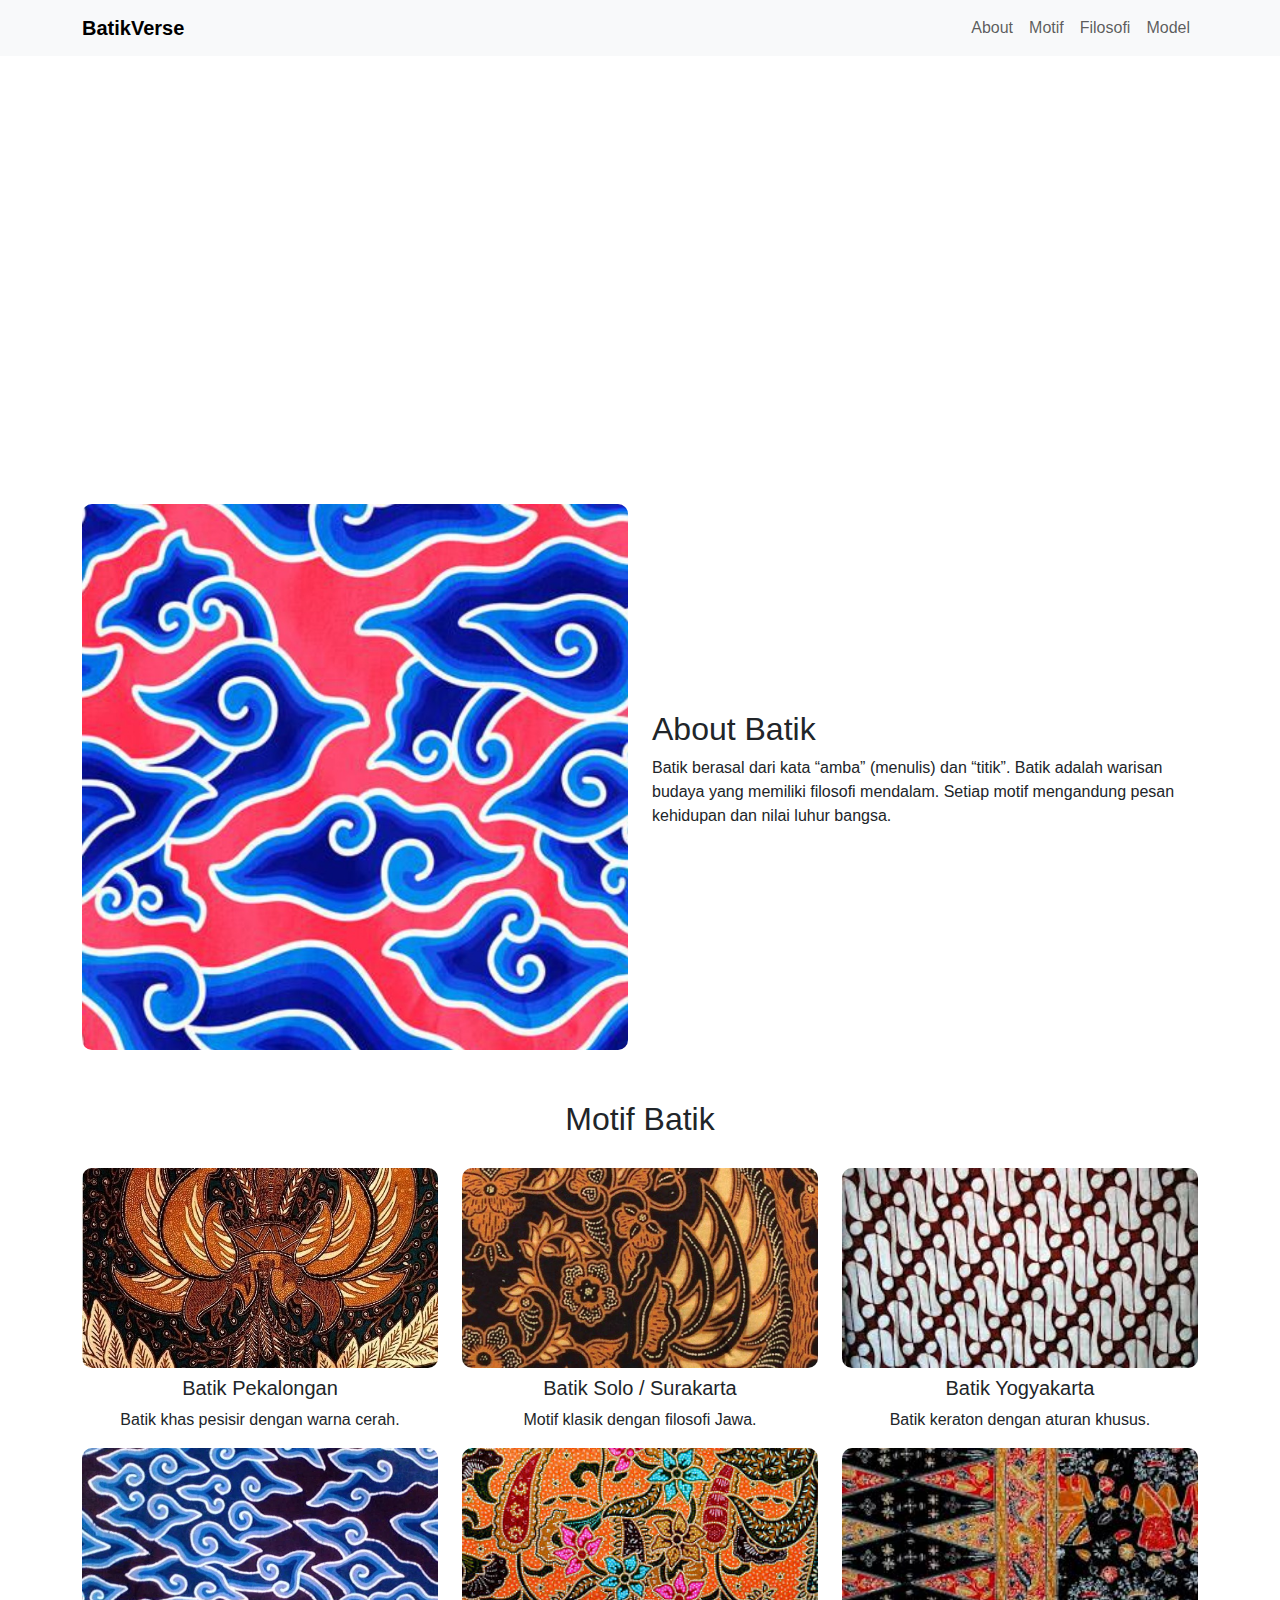
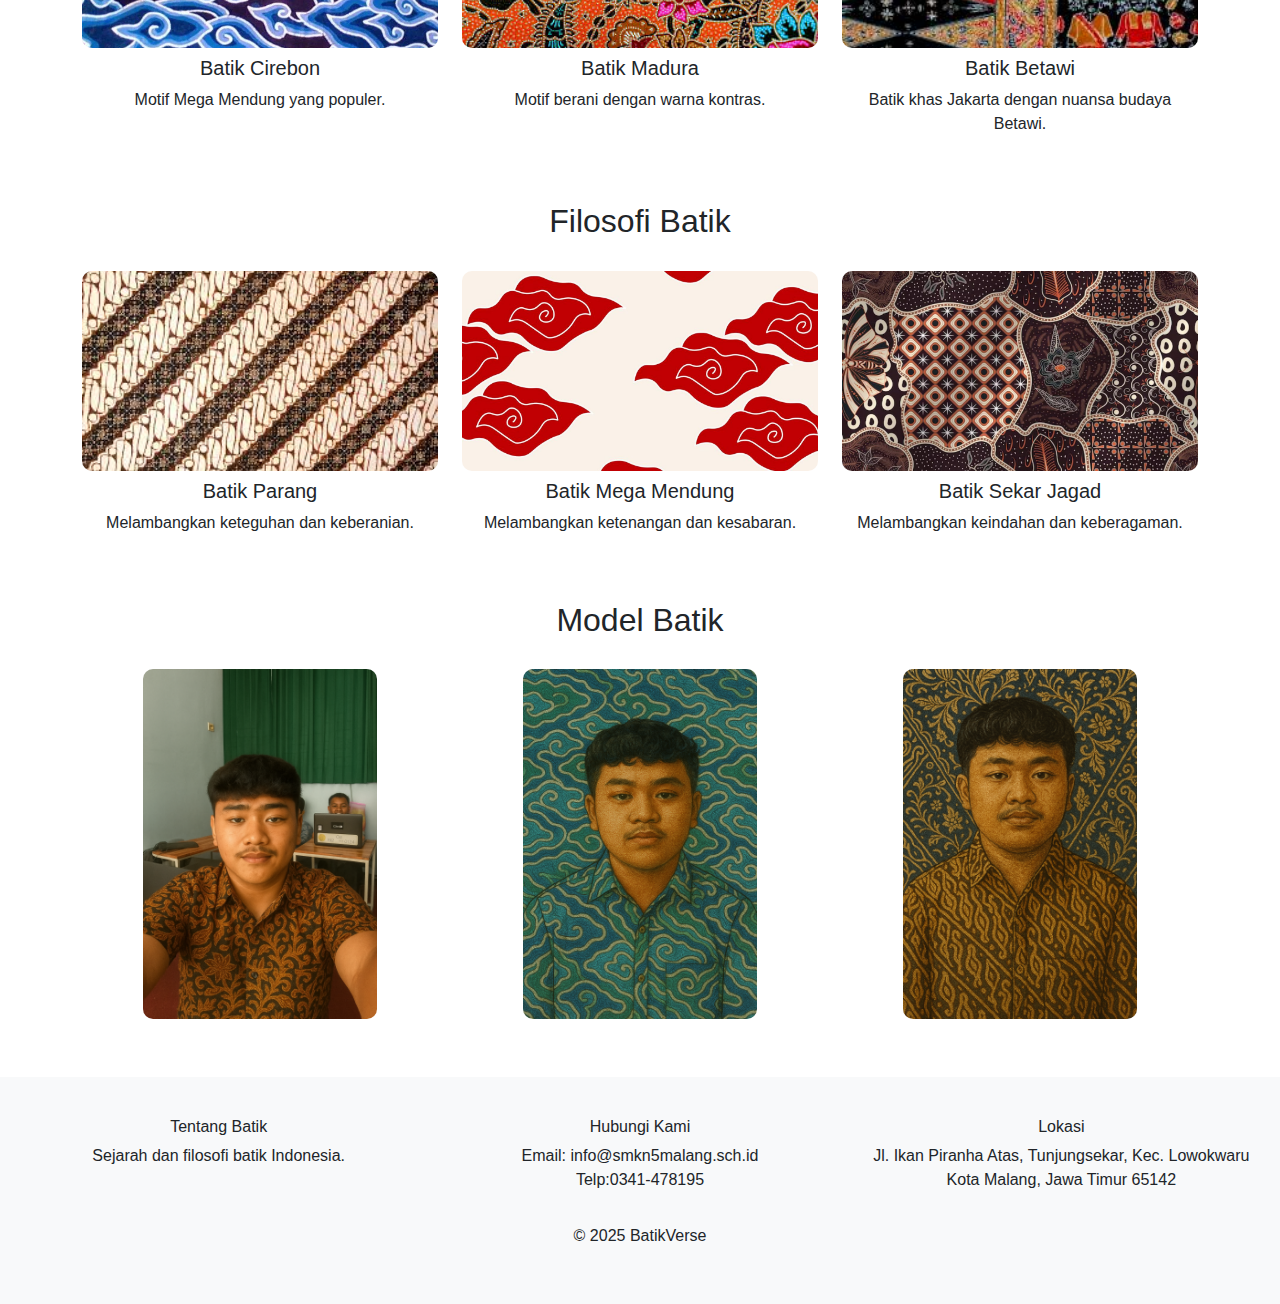
<file: index.html>
<!DOCTYPE html>
<html lang="id">
  <head>
    <meta charset="UTF-8" />
    <meta name="viewport" content="width=device-width, initial-scale=1.0" />
    <title>BatikVerse</title>
    <link href="https://cdn.jsdelivr.net/npm/bootstrap@5.3.3/dist/css/bootstrap.min.css" rel="stylesheet" />
    <style>
      body {
        font-family: Arial, sans-serif;
      }
      .hero {
        text-align: center;
        padding: 80px 20px;
        background: #f8f9fa;
      }
      .section-title {
        margin: 50px 0 30px;
        text-align: center;
      }
      footer {
        background: #f8f9fa;
        padding: 40px 20px;
        margin-top: 50px;
      }
      img {
        border-radius: 10px;
      }
      /* Ukuran sama untuk gambar motif & filosofi */
      .batik-img {
        width: 100%;
        height: 200px; /* tinggi sama */
        object-fit: cover; /* biar proporsional */
      }
    </style>
  </head>
  <body>
    <!-- Navbar -->
    <nav class="navbar navbar-expand-lg navbar-light bg-light">
      <div class="container">
        <a class="navbar-brand fw-bold" href="#">BatikVerse</a>
        <button class="navbar-toggler" type="button" data-bs-toggle="collapse" data-bs-target="#navbarNav">
          <span class="navbar-toggler-icon"></span>
        </button>
        <div class="collapse navbar-collapse" id="navbarNav">
          <ul class="navbar-nav ms-auto">
            <li class="nav-item"><a class="nav-link" href="#about">About</a></li>
            <li class="nav-item"><a class="nav-link" href="#motif">Motif</a></li>
            <li class="nav-item"><a class="nav-link" href="#filosofi">Filosofi</a></li>
            <li class="nav-item"><a class="nav-link" href="#model">Model</a></li>
          </ul>
        </div>
      </div>
    </nav>

    <!-- Hero Section -->
    <div class="p-5 text-center bg-image rounded-3" style="background-image: url('https://tse4.mm.bing.net/th/id/OIP.zIjet3_iPjAEM2OAz7QXaQHaEo?pid=Api&P=0&h=180'); height: 400px">
        <div class="d-flex justify-content-center align-items-center h-100">
          <div class="text-white">
            <h1 class="mb-3">Get a aknowlage batik in BatikVerse</h1>
          </div>
        </div>
      </div>
    </div>

    <!-- About Batik -->
    <section id="About" class="container my-5">
      <div class="row align-items-center">
        <div class="col-md-6">
          <img src="batik 1.jpeg" class="img-fluid" alt="About Batik" />
        </div>
        <div class="col-md-6">
          <h2>About Batik</h2>
          <p>Batik berasal dari kata “amba” (menulis) dan “titik”. Batik adalah warisan budaya yang memiliki filosofi mendalam. Setiap motif mengandung pesan kehidupan dan nilai luhur bangsa.</p>
        </div>
      </div>
    </section>

    <!-- Motif Batik -->
    <section id="motif" class="container">
      <h2 class="section-title">Motif Batik</h2>
      <div class="row text-center">
        <div class="col-md-4">
          <img src="pekalongan.jpeg" alt="Batik Pekalongan" class="img-fluid mb-2 batik-img" />
          <h5>Batik Pekalongan</h5>
          <p>Batik khas pesisir dengan warna cerah.</p>
        </div>
        <div class="col-md-4">
          <img src="solo.jpeg" alt="Batik Solo" class="img-fluid mb-2 batik-img" />
          <h5>Batik Solo / Surakarta</h5>
          <p>Motif klasik dengan filosofi Jawa.</p>
        </div>
        <div class="col-md-4">
          <img src="yogyakarta.jpeg" alt="Batik Yogyakarta" class="img-fluid mb-2 batik-img" />
          <h5>Batik Yogyakarta</h5>
          <p>Batik keraton dengan aturan khusus.</p>
        </div>
        <div class="col-md-4">
          <img src="cirebon.jpeg" alt="Batik Cirebon" class="img-fluid mb-2 batik-img" />
          <h5>Batik Cirebon</h5>
          <p>Motif Mega Mendung yang populer.</p>
        </div>
        <div class="col-md-4">
          <img src="madura.jpeg" alt="Batik Madura" class="img-fluid mb-2 batik-img" />
          <h5>Batik Madura</h5>
          <p>Motif berani dengan warna kontras.</p>
        </div>
        <div class="col-md-4">
          <img src="betawai.jpeg" alt="Batik Betawi" class="img-fluid mb-2 batik-img" />
          <h5>Batik Betawi</h5>
          <p>Batik khas Jakarta dengan nuansa budaya Betawi.</p>
        </div>
      </div>
    </section>

    <!-- Filosofi Batik -->
    <section id="filosofi" class="container my-5">
      <h2 class="section-title">Filosofi Batik</h2>
      <div class="row text-center">
        <div class="col-md-4">
          <img src="parang.jpeg" class="img-fluid mb-2 batik-img" alt="Batik Parang" />
          <h5>Batik Parang</h5>
          <p>Melambangkan keteguhan dan keberanian.</p>
        </div>
        <div class="col-md-4">
          <img src="mega mendung.jpeg" class="img-fluid mb-2 batik-img" alt="Batik Mega Mendung" />
          <h5>Batik Mega Mendung</h5>
          <p>Melambangkan ketenangan dan kesabaran.</p>
        </div>
        <div class="col-md-4">
          <img src="sekar jagad.jpeg" class="img-fluid mb-2 batik-img" alt="Batik Sekar Jagad" />
          <h5>Batik Sekar Jagad</h5>
          <p>Melambangkan keindahan dan keberagaman.</p>
        </div>
      </div>
    </section>

    <!-- Model Batik -->
    <section id="model" class="container my-5">
      <h2 class="section-title">Model Batik</h2>
      <div class="row text-center">
        <div class="col-md-4">
          <img src="athallah.png" class="img-fluid mb-2" style="max-height: 350px; object-fit: contain" />
        </div>
        <div class="col-md-4">
          <img src="athallah 2.png" class="img-fluid mb-2" style="max-height: 350px; object-fit: contain" />
        </div>
        <div class="col-md-4">
          <img src="athallah 3.png" class="img-fluid mb-2" style="max-height: 350px; object-fit: contain" />
        </div>
      </div>
    </section>

    <!-- Footer -->
    <footer class="text-center">
      <div class="row">
        <div class="col-md-4">
          <h6>Tentang Batik</h6>
          <p>Sejarah dan filosofi batik Indonesia.</p>
        </div>
        <div class="col-md-4">
          <h6>Hubungi Kami</h6>
          <p>Email: info@smkn5malang.sch.id<br />Telp:0341-478195</p>
        </div>
        <div class="col-md-4">
          <h6>Lokasi</h6>
          <p>Jl. Ikan Piranha Atas, Tunjungsekar, Kec. Lowokwaru<br />Kota Malang, Jawa Timur 65142</p>
        </div>
      </div>
      <p class="mt-3">© 2025 BatikVerse</p>
    </footer>

    <script src="https://cdn.jsdelivr.net/npm/bootstrap@5.3.3/dist/js/bootstrap.bundle.min.js"></script>
  </body>
</html>
</file>
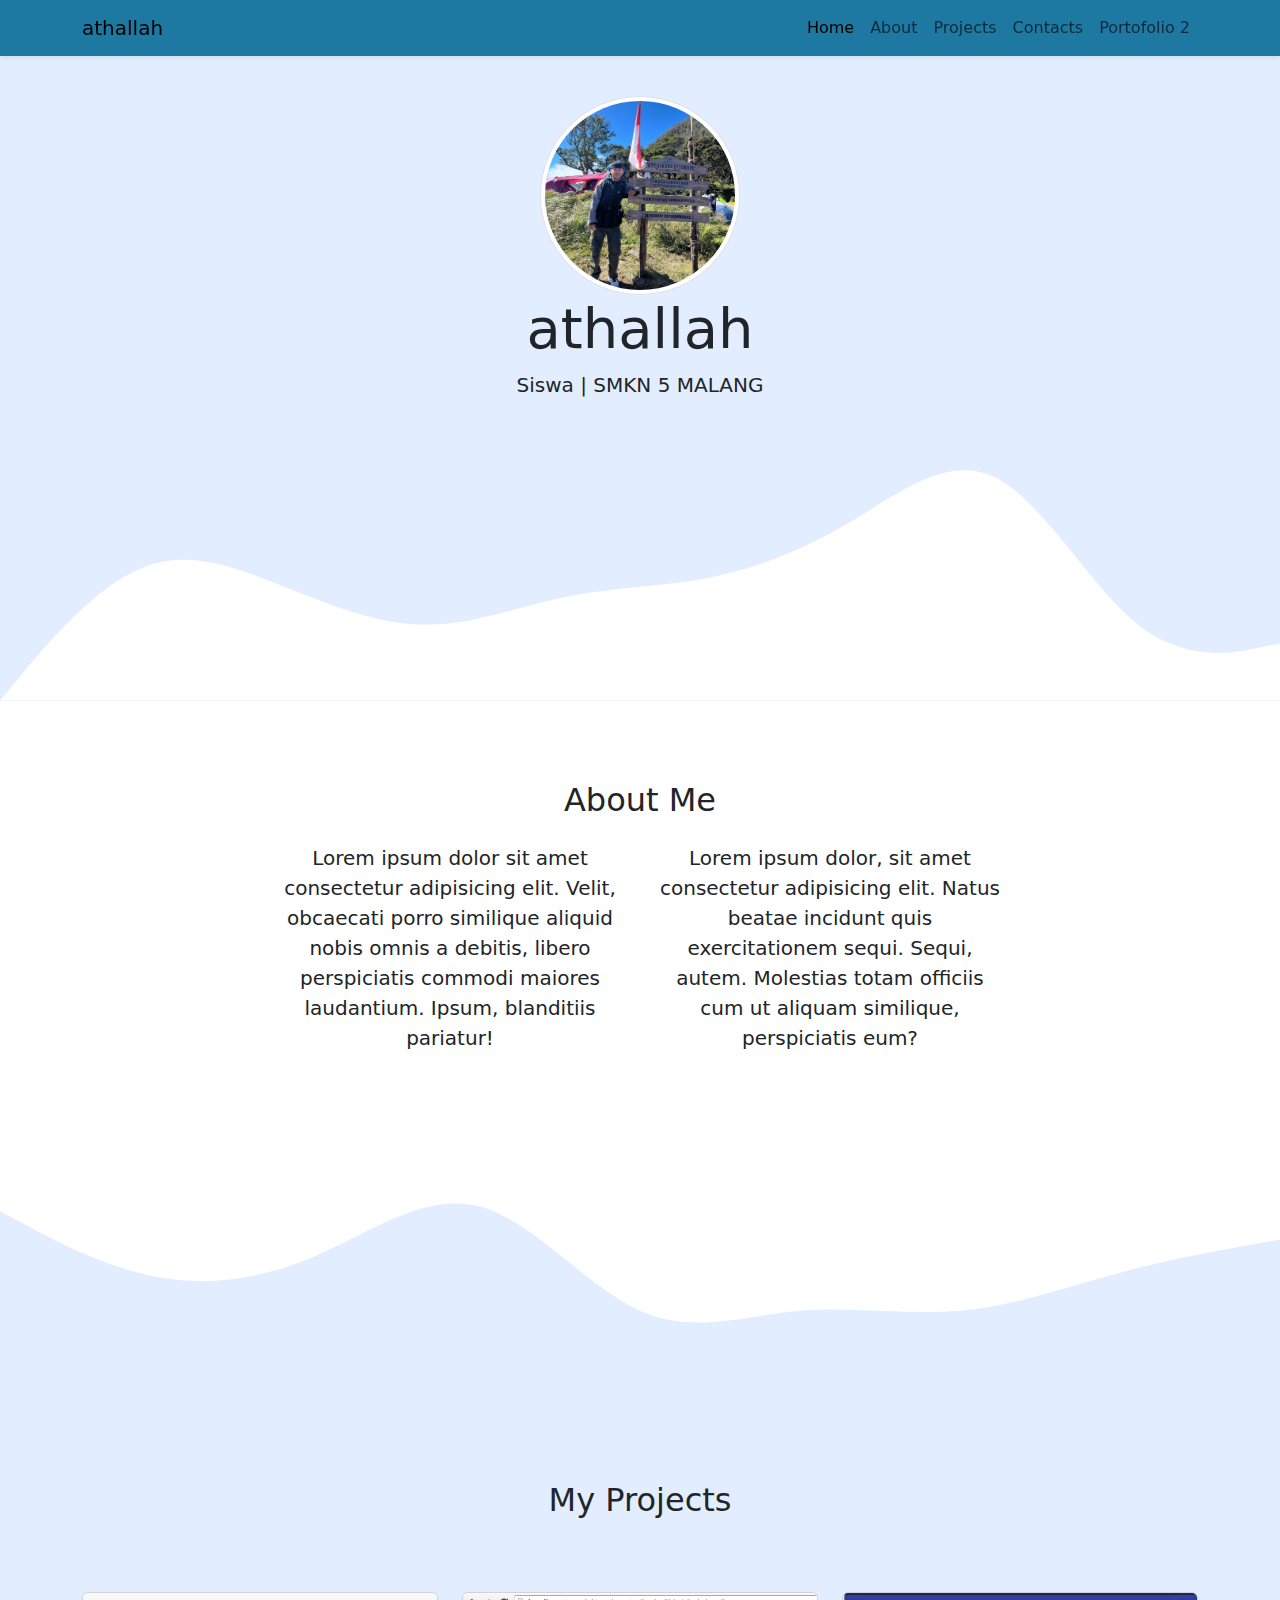
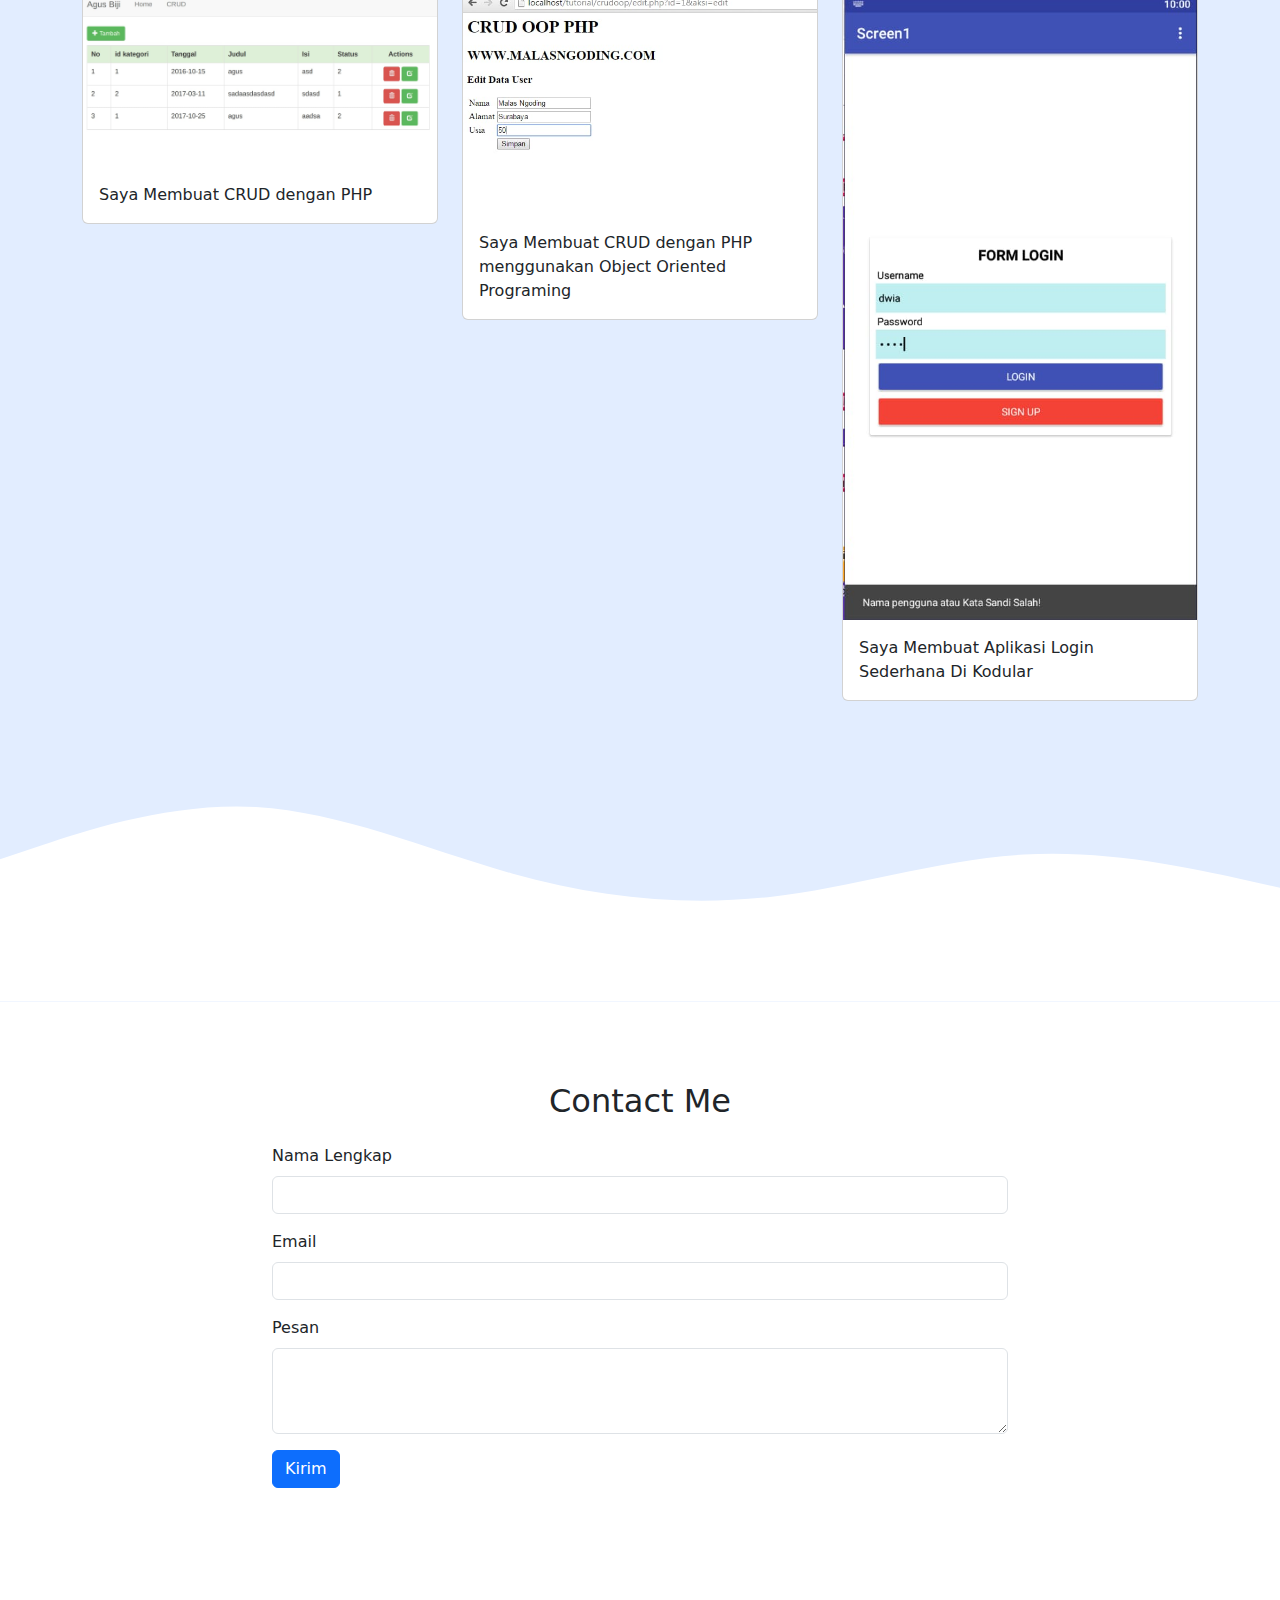
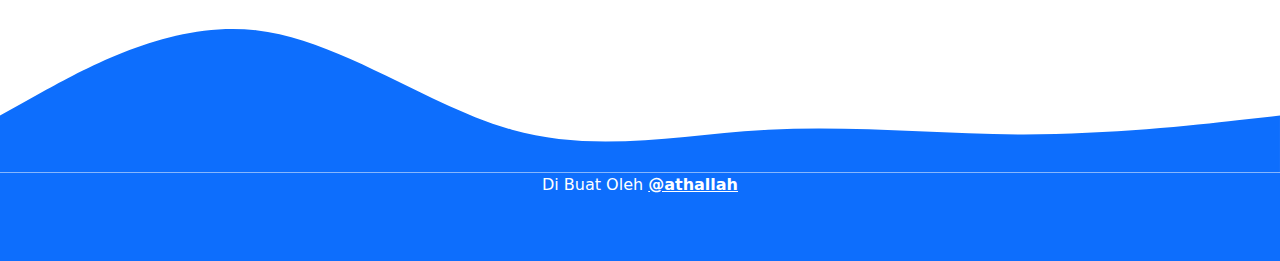
<file: portofolio/index.html>
<!DOCTYPE html>
<html lang="en">
  <head>
    <meta charset="UTF-8" />
    <meta name="viewport" content="width=device-width, initial-scale=1.0" />
    <title>athallah azzam labib | Portofolio</title>
    <link rel="stylesheet" href="https://cdn.jsdelivr.net/npm/bootstrap@5.3.7/dist/css/bootstrap.min.css" />
    <link rel="stylesheet" href="style.css" />
  </head>
  <body id="home">
    <!-- Navbar -->
    <nav class="navbar navbar-expand-lg navbar-light shadow-sm fixed-top" style="background-color: #1e79a2">
      <div class="container">
        <a class="navbar-brand" href="#">athallah</a>
        <button class="navbar-toggler" type="button" data-bs-toggle="collapse" data-bs-target="#navbarNav" aria-controls="navbarNav" aria-expanded="false" aria-label="Toggle navigation">
          <span class="navbar-toggler-icon"></span>
        </button>
        <div class="collapse navbar-collapse" id="navbarNav">
          <ul class="navbar-nav ms-auto">
            <li class="nav-item">
              <a class="nav-link active" aria-current="page" href="#home">Home</a>
            </li>
            <li class="nav-item">
              <a class="nav-link" href="#about">About</a>
            </li>
            <li class="nav-item">
              <a class="nav-link" href="#projects">Projects</a>
            </li>
            <li class="nav-item">
              <a class="nav-link" href="#contact">Contacts</a>
            <li class="nav-item">
              <a class="nav-link" href="index2.html">Portofolio 2</a>
            </li>
          </ul>
        </div>
      </div>
    </nav>
    <!-- Akhir Navbar -->

    <!-- Jumbotron -->
    <section class="jumbotron text-center">
      <img src="img/fotoku.jpeg" alt="" width="200" class="rounded-circle img-thumbnail" />
      <h1 class="display-4">athallah</h1>
      <p class="lead">Siswa | SMKN 5 MALANG</p>
      <svg xmlns="http://www.w3.org/2000/svg" viewBox="0 0 1440 320">
        <path
          fill="#fff"
          fill-opacity="1"
          d="M0,320L26.7,288C53.3,256,107,192,160,170.7C213.3,149,267,171,320,192C373.3,213,427,235,480,234.7C533.3,235,587,213,640,202.7C693.3,192,747,192,800,181.3C853.3,171,907,149,960,117.3C1013.3,85,1067,43,1120,69.3C1173.3,96,1227,192,1280,234.7C1333.3,277,1387,267,1413,261.3L1440,256L1440,320L1413.3,320C1386.7,320,1333,320,1280,320C1226.7,320,1173,320,1120,320C1066.7,320,1013,320,960,320C906.7,320,853,320,800,320C746.7,320,693,320,640,320C586.7,320,533,320,480,320C426.7,320,373,320,320,320C266.7,320,213,320,160,320C106.7,320,53,320,27,320L0,320Z"
        ></path>
      </svg>
    </section>
    <!-- Akhir jumbotron -->

    <!-- About -->
    <section id="about">
      <div class="container">
        <div class="row text-center mb-3">
          <div class="col">
            <h2>About Me</h2>
          </div>
        </div>
        <div class="row justify-content-center fs-5 text-center">
          <div class="col-md-4">
            <p>Lorem ipsum dolor sit amet consectetur adipisicing elit. Velit, obcaecati porro similique aliquid nobis omnis a debitis, libero perspiciatis commodi maiores laudantium. Ipsum, blanditiis pariatur!</p>
          </div>
          <div class="col-md-4">
            <p>Lorem ipsum dolor, sit amet consectetur adipisicing elit. Natus beatae incidunt quis exercitationem sequi. Sequi, autem. Molestias totam officiis cum ut aliquam similique, perspiciatis eum?</p>
          </div>
        </div>
      </div>
      <svg xmlns="http://www.w3.org/2000/svg" viewBox="0 0 1440 320">
        <path
          fill="#e2edff"
          fill-opacity="1"
          d="M0,160L30,176C60,192,120,224,180,234.7C240,245,300,235,360,208C420,181,480,139,540,154.7C600,171,660,245,720,272C780,299,840,277,900,272C960,267,1020,277,1080,272C1140,267,1200,245,1260,229.3C1320,213,1380,203,1410,197.3L1440,192L1440,320L1410,320C1380,320,1320,320,1260,320C1200,320,1140,320,1080,320C1020,320,960,320,900,320C840,320,780,320,720,320C660,320,600,320,540,320C480,320,420,320,360,320C300,320,240,320,180,320C120,320,60,320,30,320L0,320Z"
        ></path>
      </svg>
    </section>
    <!-- Akhir About -->

    <!-- Projects -->
    <section id="projects">
      <div class="container">
        <div class="row text-center">
          <div class="col my-5">
            <h2>My Projects</h2>
          </div>
        </div>
        <div class="row">
          <div class="col-md-4 my-3">
            <div class="card">
              <img src="img/foto1.jpeg" class="card-img-top" alt="..." />
              <div class="card-body">
                <p class="card-text">Saya Membuat CRUD dengan PHP</p>
              </div>
            </div>
          </div>
          <div class="col-md-4 my-3">
            <div class="card">
              <img src="img/foto2.jpeg" class="card-img-top" alt="..." />
              <div class="card-body">
                <p class="card-text">Saya Membuat CRUD dengan PHP menggunakan Object Oriented Programing</p>
              </div>
            </div>
          </div>
          <div class="col-md-4 my-3">
            <div class="card">
              <img src="img/foto3.jpeg" class="card-img-top" alt="..." />
              <div class="card-body">
                <p class="card-text">Saya Membuat Aplikasi Login Sederhana Di Kodular</p>
              </div>
            </div>
          </div>
        </div>
      </div>
      <svg xmlns="http://www.w3.org/2000/svg" viewBox="0 0 1440 320">
        <path
          fill="#ffffff"
          fill-opacity="1"
          d="M0,160L48,144C96,128,192,96,288,101.3C384,107,480,149,576,176C672,203,768,213,864,202.7C960,192,1056,160,1152,154.7C1248,149,1344,171,1392,181.3L1440,192L1440,320L1392,320C1344,320,1248,320,1152,320C1056,320,960,320,864,320C768,320,672,320,576,320C480,320,384,320,288,320C192,320,96,320,48,320L0,320Z"
        ></path>
      </svg>
    </section>
    <!-- Akhir Projects -->

    <!-- Pendidikan -->

    <!-- AKhir Pendidikan -->

    <!-- Conctact -->
    <section id="contact">
      <div class="container">
        <div class="row text-center mb-3">
          <div class="col">
            <h2>Contact Me</h2>
          </div>
        </div>
        <div class="row justify-content-center">
          <div class="col-md-8">
            <div class="alert alert-success alert-dismissible fade show my-alert d-none" role="alert">
              <strong>Terimakasih!</strong> Pesan anda sudah terkirim.
              <button type="button" class="btn-close" data-bs-dismiss="alert" aria-label="Close"></button>
            </div>
            <form name="Contact-From-My-Porto-Folio">
              <div class="mb-3">
                <label for="name" class="form-label">Nama Lengkap</label>
                <input type="text" name="nama" class="form-control" id="name" aria-describedby="name" required />
              </div>
              <div class="mb-3">
                <label for="email" class="form-label">Email</label>
                <input type="email" name="email" class="form-control" id="email" aria-describedby="email" required />
              </div>
              <div class="mb-3">
                <label for="exampleFormControlTextarea1" class="form-label">Pesan</label>
                <textarea class="form-control" name="pesan" id="exampleFormControlTextarea1" rows="3" required></textarea>
              </div>
              <button type="submit" class="btn btn-primary btn-kirim">Kirim</button>
              <button class="btn btn-primary d-none btn-loading" type="button" disabled>
                <span class="spinner-border spinner-border-sm" aria-hidden="true"></span>
                <span role="status">Loading...</span>
              </button>
            </form>
          </div>
        </div>
      </div>
      <svg xmlns="http://www.w3.org/2000/svg" viewBox="0 0 1440 320">
        <path
          fill="#0d6efd"
          fill-opacity="1"
          d="M0,256L48,229.3C96,203,192,149,288,160C384,171,480,245,576,272C672,299,768,277,864,272C960,267,1056,277,1152,277.3C1248,277,1344,267,1392,261.3L1440,256L1440,320L1392,320C1344,320,1248,320,1152,320C1056,320,960,320,864,320C768,320,672,320,576,320C480,320,384,320,288,320C192,320,96,320,48,320L0,320Z"
        ></path>
      </svg>
    </section>

    <!-- Akhir Contact -->

    <!-- Footer -->
    <footer class="bg-primary text-white text-center pb-5">
      <p>Di Buat Oleh </i> <a href="https://www.instagram.com/fdlakbr5/" class="text-white fw-bold">@athallah</a></p>
    </footer>
    <!-- Akhir Footer -->
    <script src="https://cdn.jsdelivr.net/npm/bootstrap@5.3.7/dist/js/bootstrap.bundle.min.js"></script>
    <script>
      const scriptURL = "https://script.google.com/macros/s/AKfycbzVyDuyE5VAu9rVhqAwqBxTMwV0yubSBf3lZ3nzhGcsGktWNVF109_GU8rT_o-Jq1Ym/exec";
      const form = document.forms["Contact-From-My-Porto-Folio"];
      const btnKirim = document.querySelector(".btn-kirim");
      const btnLoading = document.querySelector(".btn-loading");
      const myAlert = document.querySelector(".my-alert");
  

      form.addEventListener("submit", (e) => {
        e.preventDefault();
          // loading
      btnLoading.classList.toggle('d-none');
      btnKirim.classList.toggle('d-none');

        fetch(scriptURL, { method: "POST", body: new FormData(form) })
          .then((response) => {
            // reload
              btnLoading.classList.toggle('d-none');
              btnKirim.classList.toggle('d-none');
              myAlert.classList.toggle('d-none');
              form.reset();
  
            console.log("Success!", response);
          })
          .catch((error) => console.error("Error!", error.message));
      });
    </script>
  </body>
</html>
</file>
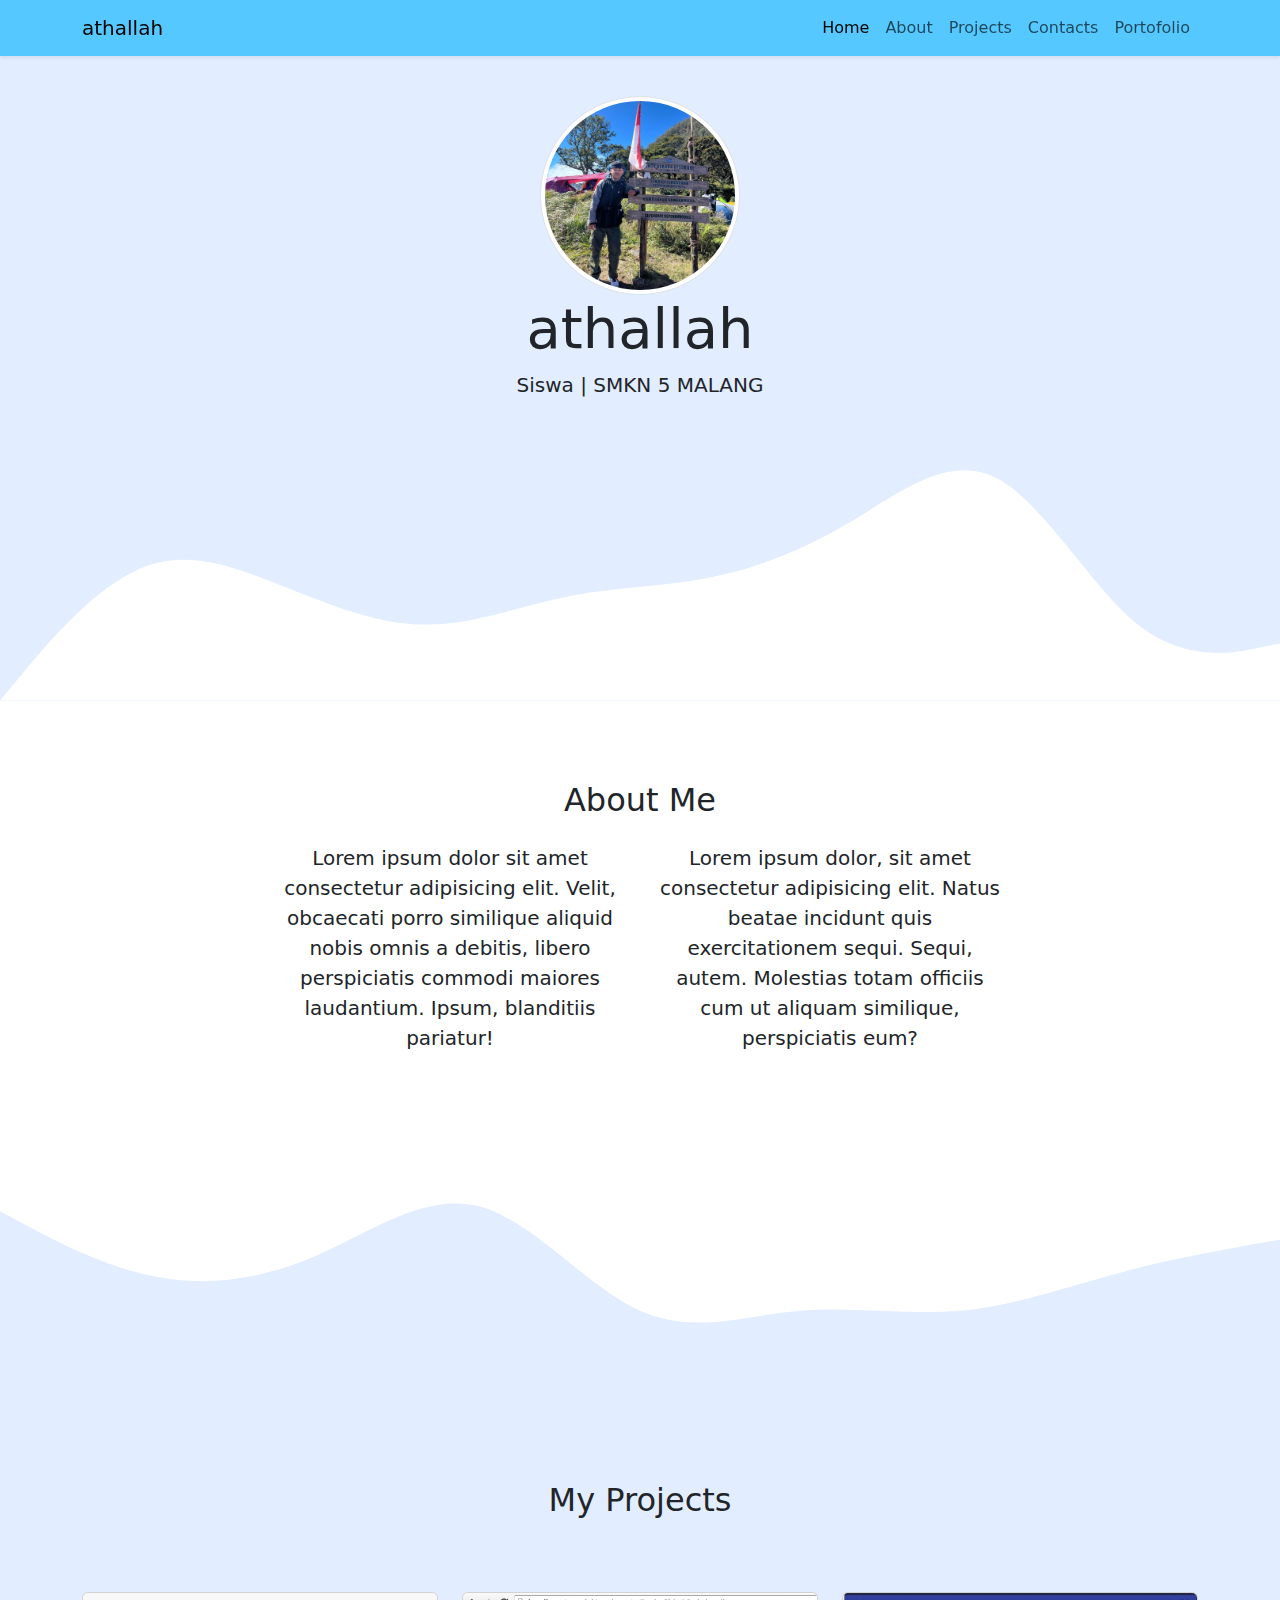
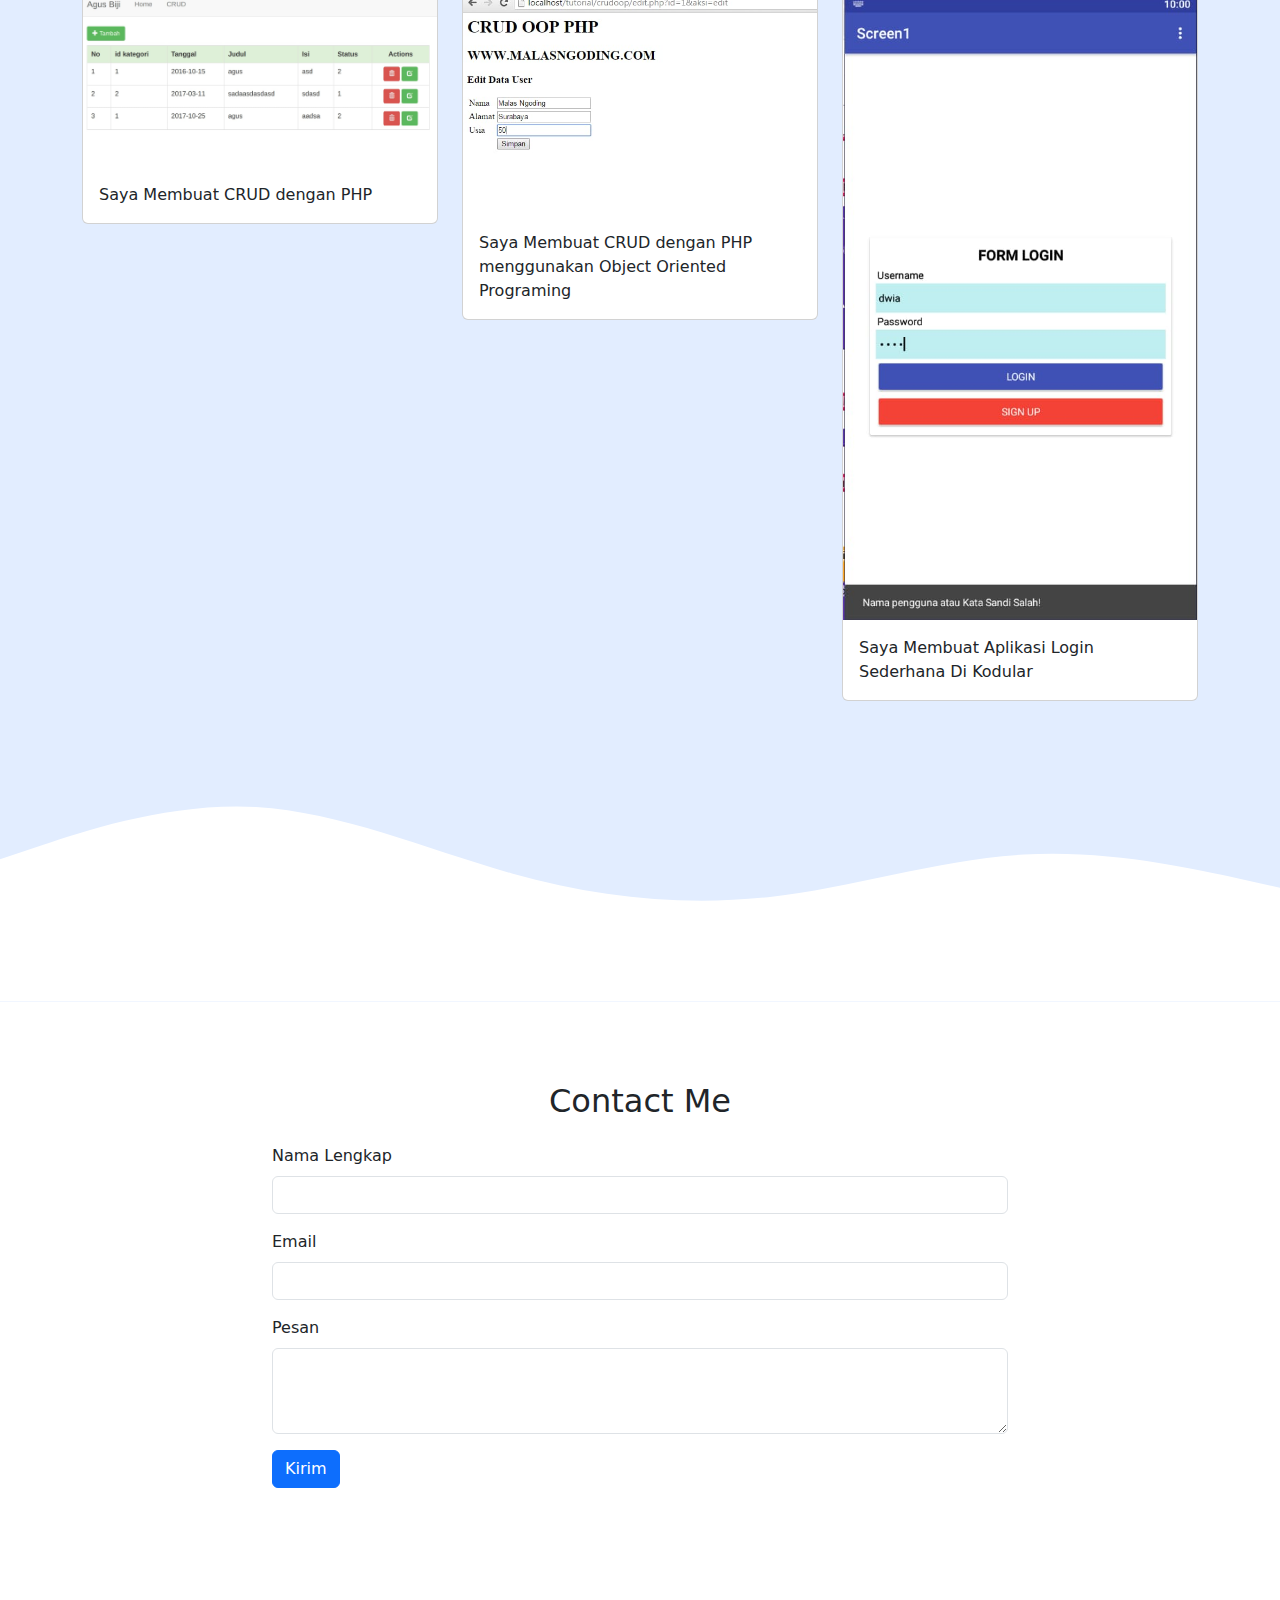
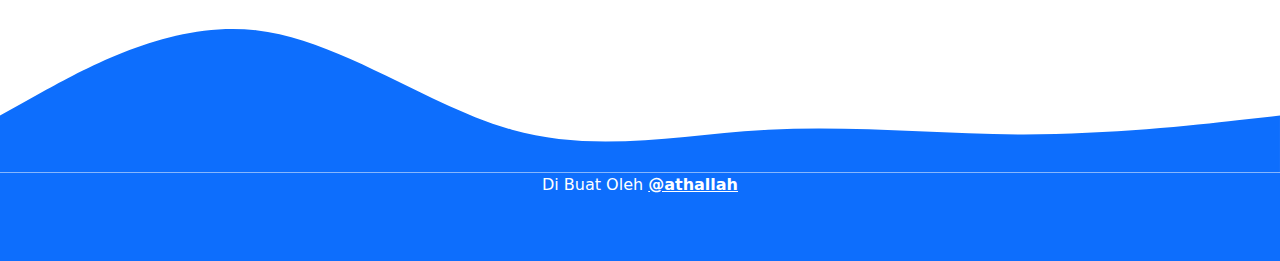
<file: portofolio/index2.html>
<!DOCTYPE html>
<html lang="en">
  <head>
    <meta charset="UTF-8" />
    <meta name="viewport" content="width=device-width, initial-scale=1.0" />
    <title>athallah azzam labib | Portofolio</title>
    <link rel="stylesheet" href="https://cdn.jsdelivr.net/npm/bootstrap@5.3.7/dist/css/bootstrap.min.css" />
    <link rel="stylesheet" href="style.css" />
  </head>
  <body id="home">
    <!-- Navbar -->
    <nav class="navbar navbar-expand-lg navbar-light shadow-sm fixed-top" style="background-color: #55c9ff">
      <div class="container">
        <a class="navbar-brand" href="#">athallah</a>
        <button class="navbar-toggler" type="button" data-bs-toggle="collapse" data-bs-target="#navbarNav" aria-controls="navbarNav" aria-expanded="false" aria-label="Toggle navigation">
          <span class="navbar-toggler-icon"></span>
        </button>
        <div class="collapse navbar-collapse" id="navbarNav">
          <ul class="navbar-nav ms-auto">
            <li class="nav-item">
              <a class="nav-link active" aria-current="page" href="#home">Home</a>
            </li>
            <li class="nav-item">
              <a class="nav-link" href="#about">About</a>
            </li>
            <li class="nav-item">
              <a class="nav-link" href="#projects">Projects</a>
            </li>
            <li class="nav-item">
              <a class="nav-link" href="#contact">Contacts</a>
            <li class="nav-item">
              <a class="nav-link" href="index.html">Portofolio</a>
            </li>
          </ul>
        </div>
      </div>
    </nav>
    <!-- Akhir Navbar -->

    <!-- Jumbotron -->
    <section class="jumbotron text-center">
      <img src="img/fotoku.jpeg" alt="" width="200" class="rounded-circle img-thumbnail" />
      <h1 class="display-4">athallah</h1>
      <p class="lead">Siswa | SMKN 5 MALANG</p>
      <svg xmlns="http://www.w3.org/2000/svg" viewBox="0 0 1440 320">
        <path
          fill="#fff"
          fill-opacity="1"
          d="M0,320L26.7,288C53.3,256,107,192,160,170.7C213.3,149,267,171,320,192C373.3,213,427,235,480,234.7C533.3,235,587,213,640,202.7C693.3,192,747,192,800,181.3C853.3,171,907,149,960,117.3C1013.3,85,1067,43,1120,69.3C1173.3,96,1227,192,1280,234.7C1333.3,277,1387,267,1413,261.3L1440,256L1440,320L1413.3,320C1386.7,320,1333,320,1280,320C1226.7,320,1173,320,1120,320C1066.7,320,1013,320,960,320C906.7,320,853,320,800,320C746.7,320,693,320,640,320C586.7,320,533,320,480,320C426.7,320,373,320,320,320C266.7,320,213,320,160,320C106.7,320,53,320,27,320L0,320Z"
        ></path>
      </svg>
    </section>
    <!-- Akhir jumbotron -->

    <!-- About -->
    <section id="about">
      <div class="container">
        <div class="row text-center mb-3">
          <div class="col">
            <h2>About Me</h2>
          </div>
        </div>
        <div class="row justify-content-center fs-5 text-center">
          <div class="col-md-4">
            <p>Lorem ipsum dolor sit amet consectetur adipisicing elit. Velit, obcaecati porro similique aliquid nobis omnis a debitis, libero perspiciatis commodi maiores laudantium. Ipsum, blanditiis pariatur!</p>
          </div>
          <div class="col-md-4">
            <p>Lorem ipsum dolor, sit amet consectetur adipisicing elit. Natus beatae incidunt quis exercitationem sequi. Sequi, autem. Molestias totam officiis cum ut aliquam similique, perspiciatis eum?</p>
          </div>
        </div>
      </div>
      <svg xmlns="http://www.w3.org/2000/svg" viewBox="0 0 1440 320">
        <path
          fill="#e2edff"
          fill-opacity="1"
          d="M0,160L30,176C60,192,120,224,180,234.7C240,245,300,235,360,208C420,181,480,139,540,154.7C600,171,660,245,720,272C780,299,840,277,900,272C960,267,1020,277,1080,272C1140,267,1200,245,1260,229.3C1320,213,1380,203,1410,197.3L1440,192L1440,320L1410,320C1380,320,1320,320,1260,320C1200,320,1140,320,1080,320C1020,320,960,320,900,320C840,320,780,320,720,320C660,320,600,320,540,320C480,320,420,320,360,320C300,320,240,320,180,320C120,320,60,320,30,320L0,320Z"
        ></path>
      </svg>
    </section>
    <!-- Akhir About -->

    <!-- Projects -->
    <section id="projects">
      <div class="container">
        <div class="row text-center">
          <div class="col my-5">
            <h2>My Projects</h2>
          </div>
        </div>
        <div class="row">
          <div class="col-md-4 my-3">
            <div class="card">
              <img src="img/foto1.jpeg" class="card-img-top" alt="..." />
              <div class="card-body">
                <p class="card-text">Saya Membuat CRUD dengan PHP</p>
              </div>
            </div>
          </div>
          <div class="col-md-4 my-3">
            <div class="card">
              <img src="img/foto2.jpeg" class="card-img-top" alt="..." />
              <div class="card-body">
                <p class="card-text">Saya Membuat CRUD dengan PHP menggunakan Object Oriented Programing</p>
              </div>
            </div>
          </div>
          <div class="col-md-4 my-3">
            <div class="card">
              <img src="img/foto3.jpeg" class="card-img-top" alt="..." />
              <div class="card-body">
                <p class="card-text">Saya Membuat Aplikasi Login Sederhana Di Kodular</p>
              </div>
            </div>
          </div>
        </div>
      </div>
      <svg xmlns="http://www.w3.org/2000/svg" viewBox="0 0 1440 320">
        <path
          fill="#ffffff"
          fill-opacity="1"
          d="M0,160L48,144C96,128,192,96,288,101.3C384,107,480,149,576,176C672,203,768,213,864,202.7C960,192,1056,160,1152,154.7C1248,149,1344,171,1392,181.3L1440,192L1440,320L1392,320C1344,320,1248,320,1152,320C1056,320,960,320,864,320C768,320,672,320,576,320C480,320,384,320,288,320C192,320,96,320,48,320L0,320Z"
        ></path>
      </svg>
    </section>
    <!-- Akhir Projects -->

    <!-- Pendidikan -->

    <!-- AKhir Pendidikan -->

    <!-- Conctact -->
    <section id="contact">
      <div class="container">
        <div class="row text-center mb-3">
          <div class="col">
            <h2>Contact Me</h2>
          </div>
        </div>
        <div class="row justify-content-center">
          <div class="col-md-8">
            <div class="alert alert-success alert-dismissible fade show my-alert d-none" role="alert">
              <strong>Terimakasih!</strong> Pesan anda sudah terkirim.
              <button type="button" class="btn-close" data-bs-dismiss="alert" aria-label="Close"></button>
            </div>
            <form name="Contact-From-My-Porto-Folio">
              <div class="mb-3">
                <label for="name" class="form-label">Nama Lengkap</label>
                <input type="text" name="nama" class="form-control" id="name" aria-describedby="name" required />
              </div>
              <div class="mb-3">
                <label for="email" class="form-label">Email</label>
                <input type="email" name="email" class="form-control" id="email" aria-describedby="email" required />
              </div>
              <div class="mb-3">
                <label for="exampleFormControlTextarea1" class="form-label">Pesan</label>
                <textarea class="form-control" name="pesan" id="exampleFormControlTextarea1" rows="3" required></textarea>
              </div>
              <button type="submit" class="btn btn-primary btn-kirim">Kirim</button>
              <button class="btn btn-primary d-none btn-loading" type="button" disabled>
                <span class="spinner-border spinner-border-sm" aria-hidden="true"></span>
                <span role="status">Loading...</span>
              </button>
            </form>
          </div>
        </div>
      </div>
      <svg xmlns="http://www.w3.org/2000/svg" viewBox="0 0 1440 320">
        <path
          fill="#0d6efd"
          fill-opacity="1"
          d="M0,256L48,229.3C96,203,192,149,288,160C384,171,480,245,576,272C672,299,768,277,864,272C960,267,1056,277,1152,277.3C1248,277,1344,267,1392,261.3L1440,256L1440,320L1392,320C1344,320,1248,320,1152,320C1056,320,960,320,864,320C768,320,672,320,576,320C480,320,384,320,288,320C192,320,96,320,48,320L0,320Z"
        ></path>
      </svg>
    </section>

    <!-- Akhir Contact -->

    <!-- Footer -->
    <footer class="bg-primary text-white text-center pb-5">
      <p>Di Buat Oleh </i> <a href="https://www.instagram.com/fdlakbr5/" class="text-white fw-bold">@athallah</a></p>
    </footer>
    <!-- Akhir Footer -->
    <script src="https://cdn.jsdelivr.net/npm/bootstrap@5.3.7/dist/js/bootstrap.bundle.min.js"></script>
    <script>
      const scriptURL = "https://script.google.com/macros/s/AKfycbzVyDuyE5VAu9rVhqAwqBxTMwV0yubSBf3lZ3nzhGcsGktWNVF109_GU8rT_o-Jq1Ym/exec";
      const form = document.forms["Contact-From-My-Porto-Folio"];
      const btnKirim = document.querySelector(".btn-kirim");
      const btnLoading = document.querySelector(".btn-loading");
      const myAlert = document.querySelector(".my-alert");
  

      form.addEventListener("submit", (e) => {
        e.preventDefault();
          // loading
      btnLoading.classList.toggle('d-none');
      btnKirim.classList.toggle('d-none');

        fetch(scriptURL, { method: "POST", body: new FormData(form) })
          .then((response) => {
            // reload
              btnLoading.classList.toggle('d-none');
              btnKirim.classList.toggle('d-none');
              myAlert.classList.toggle('d-none');
              form.reset();
  
            console.log("Success!", response);
          })
          .catch((error) => console.error("Error!", error.message));
      });
    </script>
  </body>
</html>
</file>
<file: portofolio/style.css>
body {
  min-height: 2000px;
}

.jumbotron {
  padding-top: 6rem;
  background-color: #e2edff;
}

#projects {
  background-color: #e2edff;
  min-height: 100vh;
}

section {
  padding-top: 5rem;
}
</file>
